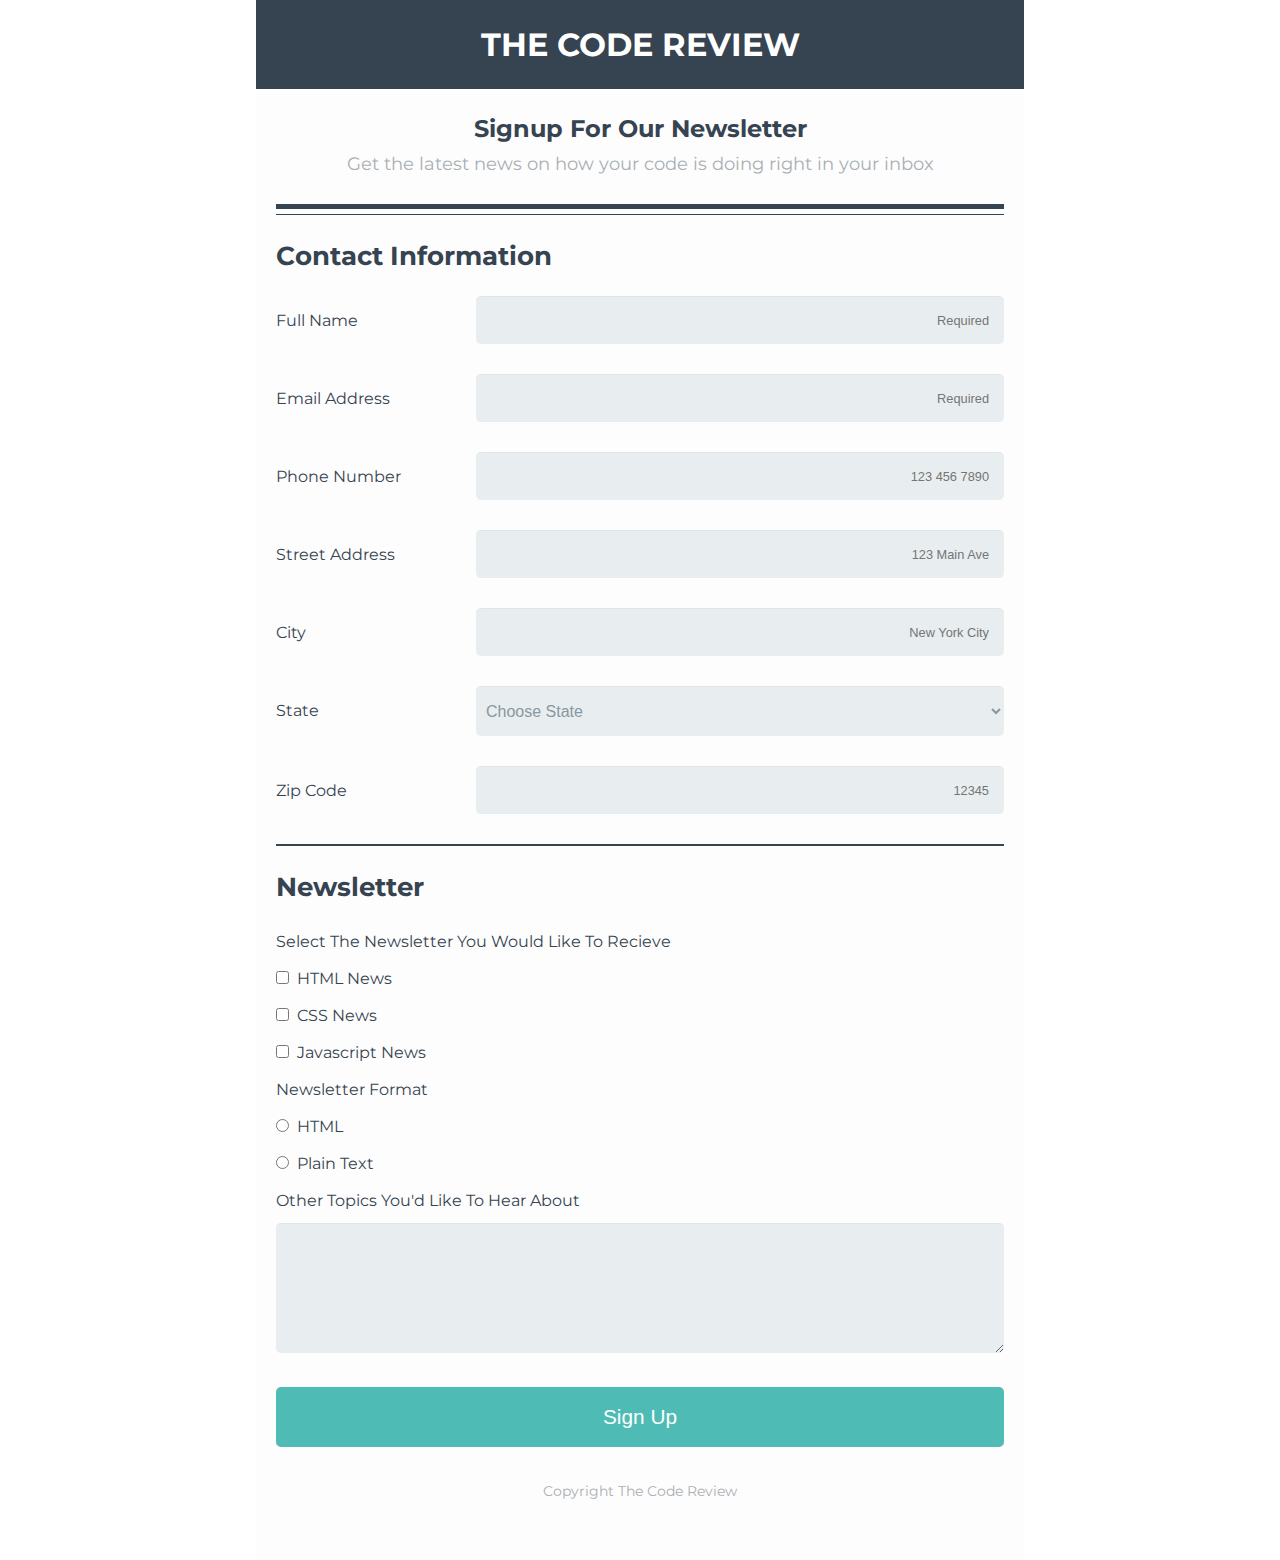
<file: index.html>
<!DOCTYPE html>
<html lang="en">
<head>
    <meta charset="UTF-8">
    <meta name="viewport" content="width=device-width, initial-scale=1.0">
    <meta http-equiv="X-UA-Compatible" content="ie=edge">
    <title>Online Registration Form</title>
    <link rel="stylesheet" href="css/style.css">

    <link href="https://fonts.googleapis.com/css?family=Montserrat:400,700&display=swap" rel="stylesheet">
    <link href="https://fonts.googleapis.com/css?family=Raleway:400,700&display=swap" rel="stylesheet">

</head>
<body>
    
<header>

    <h1>The Code Review</h1>

</header>

<main>

    <div class="newsletter-form">

        <div class="form-intro">

            <h2>Signup For Our Newsletter</h2>
            
            <p>Get the latest news on how your code is doing right
               in your inbox 
             </p>
            
        </div>

        <form class="form" method="post" action="#">
            
            <fieldset class="form-top">

                <legend>Contact Information</legend>

                <div class="form-item">
                    <label for="name">Full Name</label>
                    <input type="text" id="name" name="user_name" placeholder="Required" required>
                </div> <!-- End form-item -->

                <div class="form-item">
                    <label for="mail">Email Address</label>
                    <input type="email" id="mail" name="user_email" placeholder="Required" required>
                </div> <!-- End form-item -->

                <div class="form-item">
                    <label for="phone">Phone Number</label>
                    <input type="tel" id="phone" name="user_phone" placeholder="123 456 7890" required>
                </div> <!-- End form-item -->

                <div class="form-item">
                    <label for="address">Street Address</label>
                    <input type="text" id="address" name="user_address" placeholder="123 Main Ave" required>
                </div> <!-- End form-item -->

                <div class="form-item">
                    <label for="city">City</label>
                    <input type="text" id="city" name="user_city" placeholder="New York City" required>
                </div> <!-- End form-item -->

                <div class="form-item">
                    <label for="state">State</label>
                    <select id="state" name="user_state" required>
                        <option value="">Choose State</option>
                        <option value="state-a">State A</option>
                        <option value="state-b">State B</option>
                        <option value="state-c">State C</option>     
                    </select> <!-- End Select for State -->
                </div> <!-- End form-item -->

                <div class="form-item">
                    <label for="zipcode">Zip Code</label>
                    <input type="text" id="zipcode" name="user_zipcode" placeholder="12345" required>
                </div> <!-- End form-item -->

            </fieldset> <!-- End fieldset for Contact Information -->
            
            <hr>

            <fieldset>

                <legend>Newsletter</legend>

                <label>Select The Newsletter You Would Like To Recieve</label>

                <br>

                <input type="checkbox" id="news-html" value="newsletter_html" name="user_newsletter">
                <label for="news-html">HTML News</label>

                <br>

                <input type="checkbox" id="news-css" value="newsletter_css" name="user_newsletter">
                <label for="news-css">CSS News</label>
                

                <br>

                <input type="checkbox" id="news-js" value="newsletter_js" name="user_newsletter">
                <label for="news-js">Javascript News</label>

                <br>
            
                <label>Newsletter Format</label>

                <br>

                <input type="radio" id="format-html" value="format_html" name="user_format">
                <label for="format-html">HTML</label>
                
                <br>

                <input type="radio" id="format-plain" value="format_plain" name="user_format">
                <label for="format-plain">Plain Text</label>

                <br>

                <label for="about">Other Topics You'd Like To Hear About</label>
                <textarea id="about" name="user_about"></textarea>

            </fieldset> <!-- End fieldset for Newsletter -->
            
            <input type="submit" value="Sign Up" id="submit" name="user_submit" class="btn"> 

            <p id="copyright">Copyright The Code Review</p>

        </form> <!-- End Form -->

    </div> <!-- End newsletter-form -->

</main> <!-- End Main -->

</body> <!-- End Body -->

</html>
</file>
<file: css/style.css>
/************************** Colours **************************/
/************************** Default **************************/
*, *::before, *::after {
  -webkit-box-sizing: border-box;
  box-sizing: border-box;
  padding: 0;
  margin: 0 auto;
}

body {
  color: #364350;
  font-family: 'Montserrat', 'Raleway', sans-serif;
}

main {
  background-color: #fdfdfd;
}

/************************** Header **************************/
header {
  background-color: #364350;
}

header h1 {
  padding: 25px 0;
  color: #FFFFFF;
  text-align: center;
  text-transform: uppercase;
}

/************************** Form **************************/
.form-intro {
  padding-top: 20px;
  margin-bottom: 5px;
  text-align: center;
  background-color: #fdfdfd;
  border-bottom: 5px solid #364350;
}

.form-intro h2 {
  padding-bottom: 10px;
  font-size: 1.5em;
}

.form-intro p {
  padding: 0 20px 30px 20px;
  color: #aaafb4;
  font-size: 1.1em;
}

.newsletter-form {
  padding: 0 20px 60px 20px;
  margin-top: 5px;
  background-color: #fdfdfd;
}

.newsletter-form form {
  border-top: 1px solid #364350;
}

.newsletter-form legend {
  padding: 25px 0;
  margin: 0;
  font-size: 1.6em;
  font-weight: bold;
}

.newsletter-form fieldset {
  border: none;
}

.newsletter-form label {
  display: inline-block;
  margin-bottom: 8px;
  padding: 5px 0;
}

.newsletter-form input[type="text"],
.newsletter-form input[type="email"],
.newsletter-form input[type="tel"],
.newsletter-form textarea,
.newsletter-form select {
  padding: 15px;
  margin-bottom: 30px;
  width: 100%;
  height: auto;
  color: #8a97a0;
  border: none;
  font-size: 16px;
  background-color: #e8eeef;
  -webkit-box-shadow: 0 1px 0 rgba(0, 0, 0, 0.03) inset;
          box-shadow: 0 1px 0 rgba(0, 0, 0, 0.03) inset;
  border-radius: 5px;
  outline: none;
  -webkit-transition: background-color 750ms ease-in;
  transition: background-color 750ms ease-in;
}

.newsletter-form input[type="radio"],
.newsletter-form input[type="checkbox"] {
  margin: 0 4px 8px 0;
}

.newsletter-form select {
  padding: 6px;
  height: 32px;
  border-radius: 5px;
}

.newsletter-form textarea {
  height: 130px;
}

.newsletter-form #state {
  height: 50px;
}

.newsletter-form .btn {
  width: 100%;
  height: 60px;
  color: #FFFFFF;
  font-size: 1.3em;
  background-color: #4ebbb5;
  border: none;
  border-radius: 5px;
  cursor: pointer;
}

.newsletter-form input[type="text"]:focus,
.newsletter-form input[type="email"]:focus,
.newsletter-form input[type="tel"]:focus,
.newsletter-form textarea:focus,
.newsletter-form select:focus {
  border-bottom: 1px solid #364350;
  background-color: #d3dddf;
  outline: 1px solid rgba(239, 240, 241, 0.1);
  -webkit-box-shadow: 0 0 10px #d3e8ff;
          box-shadow: 0 0 10px #d3e8ff;
}

.newsletter-form ::-webkit-input-placeholder {
  font-size: 0.8em;
  text-align: right;
}

.newsletter-form :-ms-input-placeholder {
  font-size: 0.8em;
  text-align: right;
}

.newsletter-form ::-ms-input-placeholder {
  font-size: 0.8em;
  text-align: right;
}

.newsletter-form ::placeholder {
  font-size: 0.8em;
  text-align: right;
}

.newsletter-form #copyright {
  padding-top: 35px;
  color: #aaafb4;
  font-size: 0.9em;
  text-align: center;
}

.newsletter-form hr {
  border: 1px solid #364350;
}

/************************** Media Query **************************/
@media (min-width: 768px) {
  * {
    max-width: 768px;
  }
  .form-top {
    position: relative;
  }
  .form-top label {
    position: absolute;
    padding-top: 15px;
    left: 0;
  }
  .form-top input,
  .form-top select {
    margin-left: 200px;
  }
  .form-item {
    display: -webkit-box;
    display: -ms-flexbox;
    display: flex;
    -webkit-box-orient: horizontal;
    -webkit-box-direction: normal;
        -ms-flex-direction: row;
            flex-direction: row;
    -webkit-box-pack: justify;
        -ms-flex-pack: justify;
            justify-content: space-between;
    -ms-flex-line-pack: justify;
        align-content: space-between;
  }
}
/*# sourceMappingURL=style.css.map */
</file>
